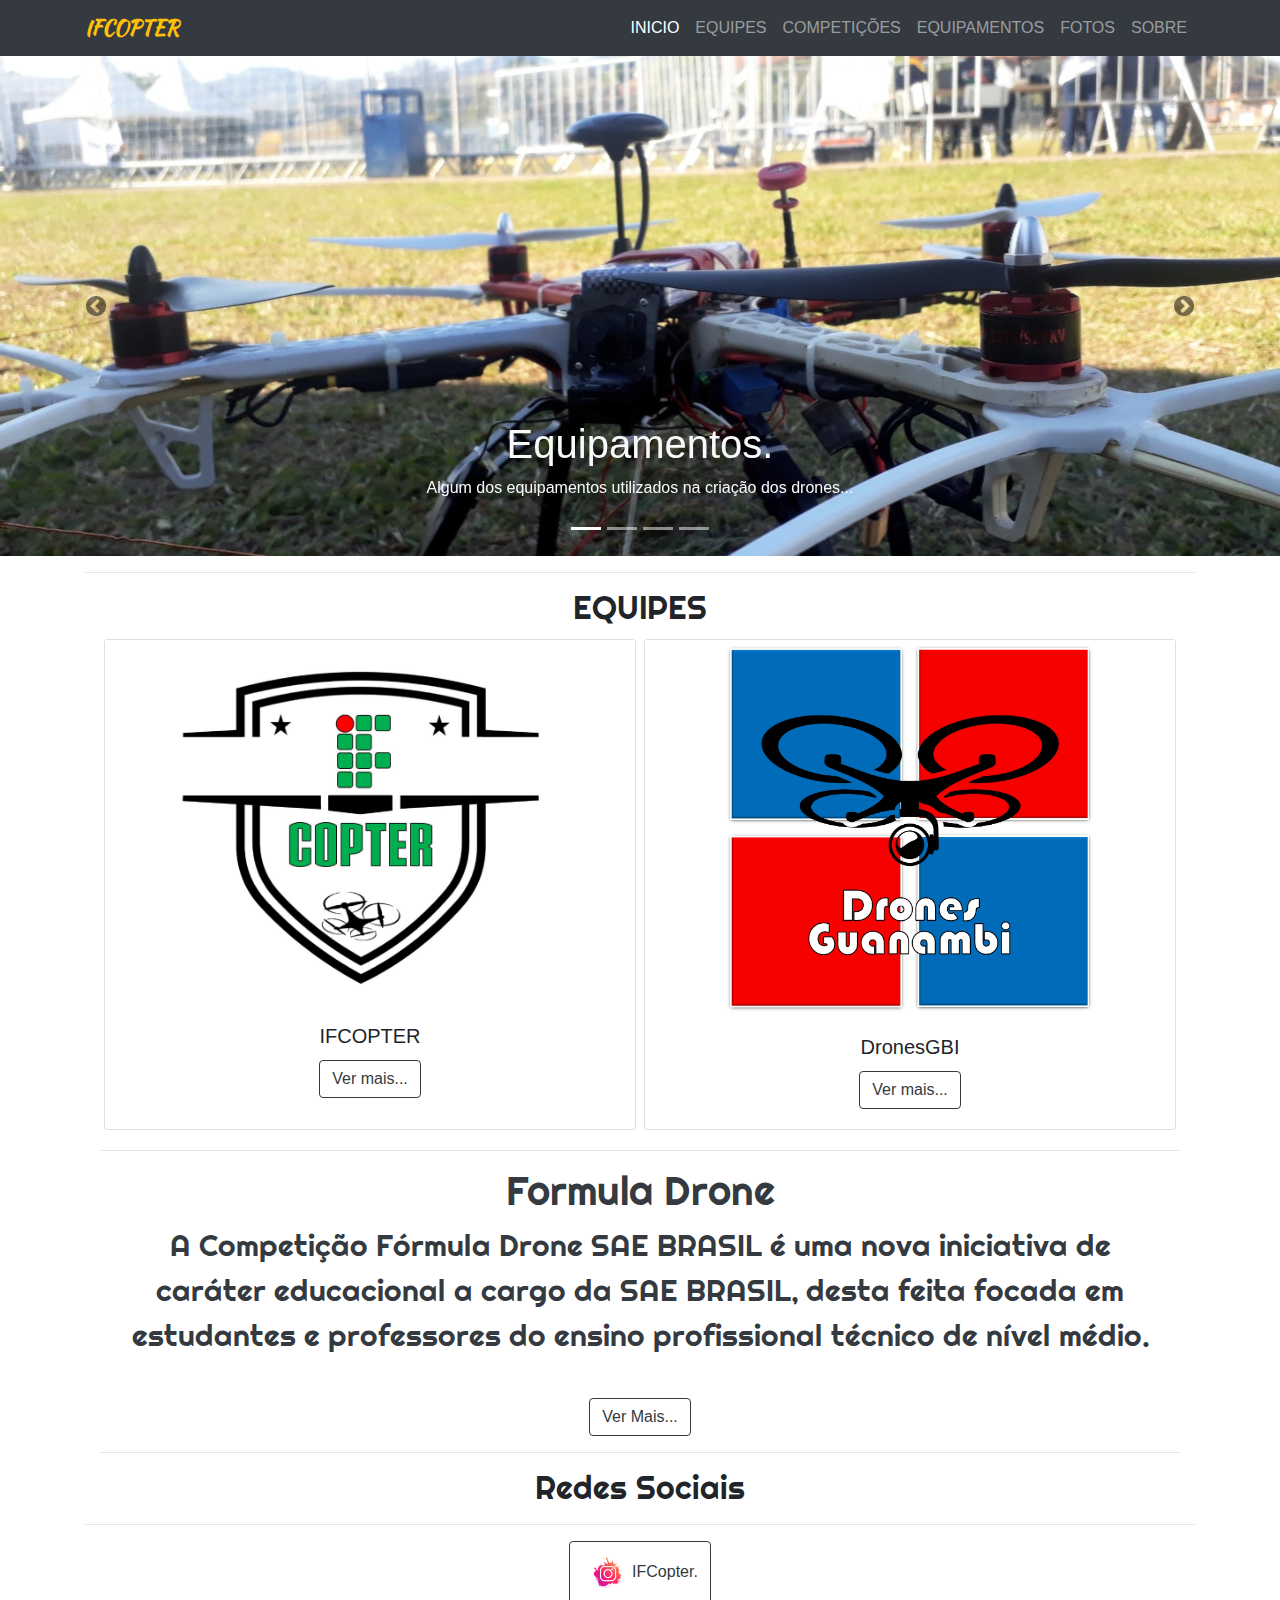
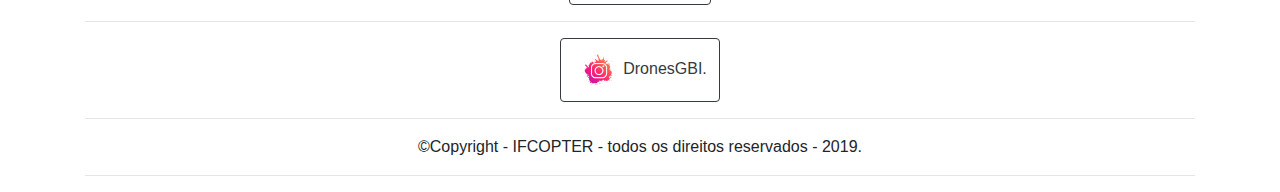
<file: index.html>
<!DOCTYPE html>
<html>
<head>
	<meta charset="utf-8">
	<meta name="viewport" content="width=device-width, initial-scale=1, shrink-to-fit=no">

	<link rel="stylesheet" href="css/bootstrap.min.css">
	<link rel="stylesheet" href="css/index.css">
	<link href="https://fonts.googleapis.com/css?family=Kaushan+Script&display=swap" rel="stylesheet">
	<link href="https://fonts.googleapis.com/css?family=Lobster&display=swap" rel="stylesheet">
	<link href="https://fonts.googleapis.com/css?family=Righteous&display=swap" rel="stylesheet">

	<script src="js/jquery-3.4.1.min.js"></script>
    <script src="js/bootstrap.min.js"></script>
    <script src="js/scroll.js"></script>

	<title>Pagina incial - IFCOPTER</title>
</head>
<body>
	<header>
		<nav class="navbar navbar-dark navbar-expand-lg sticky-top bg-dark">
			<div class="container">
				<a class="navbar-brand text-warning" style="font-family: Kaushan Script,cursive;font-weight: bold;" href="#">IFCOPTER</a>
				<button class="navbar-toggler navbar-toggler-right bg-warning" type="button" data-target="#navbarresponsivo" data-toggle="collapse" aria-controls="#navbarresponsivo" aria-expanded="false" aria-label="Botão expansivo do menu">
					<span class="navbar-toggler-icon"></span>
				</button>
				<div id="navbarresponsivo" class="collapse navbar-collapse">
					<ul class="nav navbar-nav ml-auto text-uppercase">
						<li class="nav-item" role="presentation">
							<a class="nav-link js-scroll-trigger active" href="#">inicio</a>
						</li>
						<li class="nav-item" role="presentation">
							<a class="nav-link js-scroll-trigger" href="equipe.html">equipes</a>
						</li>
						<li class="nav-item" role="presentation">
							<a class="nav-link js-scroll-trigger" href="competicoes.html">competições</a>
						</li>
						<li class="nav-item" role="presentation">
							<a class="nav-link js-scroll-trigger" href="equipamento.html">equipamentos</a>
						</li>
						<li class="nav-item" role="presentation">
							<a class="nav-link js-scroll-trigger" href="fotos.html">fotos</a>
						</li>
						<li class="nav-item" role="presentation">
							<a class="nav-link js-scroll-trigger" href="sobre.html">sobre</a>
						</li>
					</ul>
				</div>
			</div>
		</nav>
	</header>
	<main>
		
		<div id="carousel" class="carousel slide" data-ride="carousel">
            <ol class="carousel-indicators">
                <li data-target="#carousel" data-slide-to="0" class="active"></li>
                <li data-target="#carousel" data-slide-to="1"></li>
                <li data-target="#carousel" data-slide-to="2"></li>
                <li data-target="#carousel" data-slide-to="3"></li>
            </ol>
                <div class="carousel-inner" data-interval="1000">
                    <div class="carousel-item active">
                        <img class="d-block w-100"  src="img/Drones_3mod.png">
                        <div class="carousel-caption d-none d-md-block">
                            <h1 class="text-light">Equipamentos.</h1>
                            <p class="text-light">Algum dos equipamentos utilizados na criação dos drones...</p>
                        </div>
                    </div>
                    <div class="carousel-item">
                        <img class="d-block w-100"  src="img/FD2019_carossel_1.jpg">
                        <div class="carousel-caption d-none d-md-block">
                        	<h1 class="text-light">Destaques</h1>
                            <p class="text-light">Equipes IFCopter e DronesGBI na formula drone...</p>
                        </div>
                    </div>
                    <div class="carousel-item">
                        <img class="d-block w-100"  src="img/Drones_2mod.png">
                        <div class="carousel-caption d-none d-md-block">
                            <h1 class="text-light">Competições.</h1>
                            <p class="text-light">Drone estacionado em campo aberto durante uma competição...</p>
                        </div>
                    </div>
                    <div class="carousel-item">
                        <img class="d-block w-100"  src="img/Slide_4mod.jpg">
                        <div class="carousel-caption d-none d-md-block">
                        	<h1 class="text-light">Aulas.</h1>
                            <p class="text-light">Proff. Leandro ministrando aulas a respeito dos drones...</p>
                        </div>
                    </div>
                </div>
                <a class="carousel-control-prev" href="#carousel" role="button" data-slide="prev">
                    <span class="carousel-control-prev-icon" aria-hidden="true"></span>
                    <span class="sr-only">Anterior</span>
                </a>
                <a class="carousel-control-next" href="#carousel" role="button" data-slide="next">
                    <span class="carousel-control-next-icon" aria-hidden="true"></span>
                    <span class="sr-only">Próximo</span>
                </a>       
        
            </div>
            <div class="container">
            	<hr class="divider">
            	<!-- <div class="container text-dark text-center" style="font-family: 'Lobster', cursive;font-size: 30px;">
            		"Nem quem ganhar ou quem perder, vai ganhar ou perder, vai todo mundo perder"</br>Dilma Rouseff
            	</div>
            	<hr class="divider"> -->
            
            <div id="equipe" class="container text-center">
            	<h2 style="font-family: 'Righteous', cursive;">EQUIPES</h2>
            </div>
            <div class="container d-flex text-center">
            	<div class="card w-50 m-1">
            		<img class="img-fluid"  src="img/ifCopter_logoOficial - COR.jpg">
            		<div class="card-body">
					    <h5 class="card-title">IFCOPTER</h5>
					    <!-- <p class="card-text">Lorem ipsum dolor sit amet, consectetur adipiscing elit. Mauris laoreet, libero a rhoncus fringilla, dolor purus auctor odio, vel aliquam ipsum velit at justo...</p> -->
					    <a href="equipe.html#IFCopter" class="btn btn-outline-dark">Ver mais...</a>
				  </div>
            	</div>
            	<div class="card w-50 m-1">
            		<img class="img-fluid"  src="img/dronesGbi_logo.jpg">
            		<div class="card-body">
					    <h5 class="card-title">DronesGBI</h5>
					    <!-- <p class="card-text">Lorem ipsum dolor sit amet, consectetur adipiscing elit. Mauris laoreet, libero a rhoncus fringilla, dolor purus auctor odio, vel aliquam ipsum velit at justo...</p> -->
					    <a href="equipe.html#DronesGBI" class="btn btn-outline-dark">Ver mais...</a>
				  </div>
            	</div>
            	<hr class="divider">
            </div>
            <div class="container">
            	<hr class="divider">
            		<div class="container text-dark text-center">
            			<h1 style="font-family: 'Righteous', cursive;">Formula Drone</h1>
            			<p style="font-family: 'Righteous', cursive;font-size: 30px;">A Competição Fórmula Drone SAE BRASIL é uma nova iniciativa de caráter educacional a cargo da SAE BRASIL, desta feita focada em estudantes e professores do ensino profissional técnico de nível médio.</p></br>
            			<a href="http://portal.saebrasil.org.br/programas-estudantis/sae-brasil-helidesign" class="btn btn-outline-dark">Ver Mais...</a>
            		</div>
            	<hr class="divider">
            </div>
	</main>
	<footer>
		<div class="container text-center">
			<h2 style="font-family: 'Righteous', cursive;">Redes Sociais</h2>
			<hr class="divider">
		</div>
		<div class="container text-center redesoci">
			<a class="btn btn-outline-dark" href="https://www.instagram.com/if_copter/?hl=pt-br"><img class="img-fluid"  src="img/splashinstagram.png" style="width: 50px;">IFCopter.</a>
			<hr class="divider">
			<a class="btn btn-outline-dark" href="https://www.instagram.com/drones_guanambi/?hl=pt-br"><img class="img-fluid" src="img/splashinstagram.png" style="width: 50px;">DronesGBI.</a>
		</div>
		<div class="container">
			<hr class="divider">
			<div class="container text-center" >&copyCopyright - IFCOPTER -  todos os direitos reservados - 2019.</div>
			<hr class="divider">
		</div>
		<a href="#top" class="glyphicon glyphicon-chevron-up">
			<img src="img/uparrow.png" style="width: 50px;height: 50px;">
		</a>
	</footer>


</body>
</html>
</file>
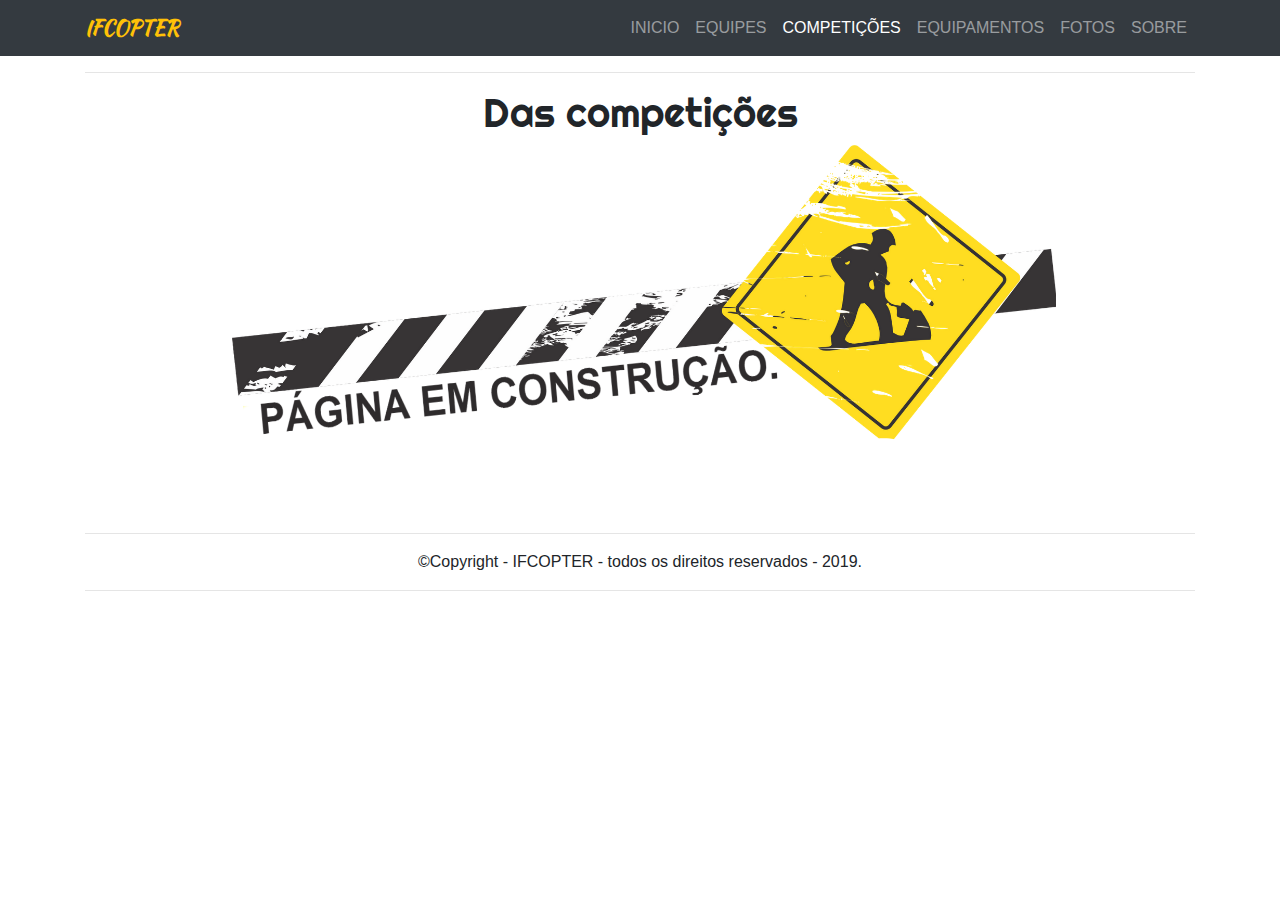
<file: competicoes.html>
<!DOCTYPE html>
<html>
<head>
    <meta charset="utf-8">
    <meta name="viewport" content="width=device-width, initial-scale=1, shrink-to-fit=no">

    <link rel="stylesheet" href="css/bootstrap.min.css">
    <link rel="stylesheet" href="css/index.css">
    <link href="https://fonts.googleapis.com/css?family=Kaushan+Script&display=swap" rel="stylesheet">
    <link href="https://fonts.googleapis.com/css?family=Lobster&display=swap" rel="stylesheet">
    <link href="https://fonts.googleapis.com/css?family=Righteous&display=swap" rel="stylesheet">

    <script src="js/jquery-3.4.1.min.js"></script>
    <script src="js/bootstrap.min.js"></script>
    <script src="js/scroll.js"></script>

    <title>Competições - IFCOPTER</title>
</head>
<body>
    <header>
        <nav class="navbar navbar-dark navbar-expand-lg sticky-top bg-dark">
            <div class="container">
                <a class="navbar-brand text-warning" style="font-family: Kaushan Script,cursive;font-weight: bold;" href="#">IFCOPTER</a>
                <button class="navbar-toggler navbar-toggler-right bg-warning" type="button" data-target="#navbarresponsivo" data-toggle="collapse" aria-controls="#navbarresponsivo" aria-expanded="false" aria-label="Botão expansivo do menu">
                    <span class="navbar-toggler-icon"></span>
                </button>
                <div id="navbarresponsivo" class="collapse navbar-collapse">
                    <ul class="nav navbar-nav ml-auto text-uppercase">
                        <li class="nav-item" role="presentation">
                            <a class="nav-link js-scroll-trigger" href="index.html">inicio</a>
                        </li>
                        <li class="nav-item" role="presentation">
                            <a class="nav-link js-scroll-trigger" href="equipe.html">equipes</a>
                        </li>
                        <li class="nav-item" role="presentation">
                            <a class="nav-link js-scroll-trigger active" href="#">competições</a>
                        </li>
                        <li class="nav-item" role="presentation">
                            <a class="nav-link js-scroll-trigger" href="equipamento.html">equipamentos</a>
                        </li>
                        <li class="nav-item" role="presentation">
                            <a class="nav-link js-scroll-trigger" href="fotos.html">fotos</a>
                        </li>
                        <li class="nav-item" role="presentation">
                            <a class="nav-link js-scroll-trigger" href="sobre.html">sobre</a>
                        </li>
                    </ul>
                </div>
            </div>
        </nav>
    </header>
	<main>
        <div class="container">
            <hr class="divider">
            <h1 class="text-center" style="font-family: 'Righteous', cursive;">Das competições</h1>
        </div>
		<div class="container text-center">
            <img src="img/desenvolvimento.png" class="w-75" alt="Imagem informando que a pagina ainda está em desenvolvimento">
        </div>
	</main>
	<footer>
		<div class="container">
            <hr class="divider">
            <div class="container text-center">&copyCopyright - IFCOPTER -  todos os direitos reservados - 2019.</div>
            <hr class="divider">
        </div>
        <a href="#top" class="glyphicon glyphicon-chevron-up">
            <img src="img/uparrow.png" style="width: 50px;height: 50px;">
        </a>
	</footer>

</body>
</html>
</file>
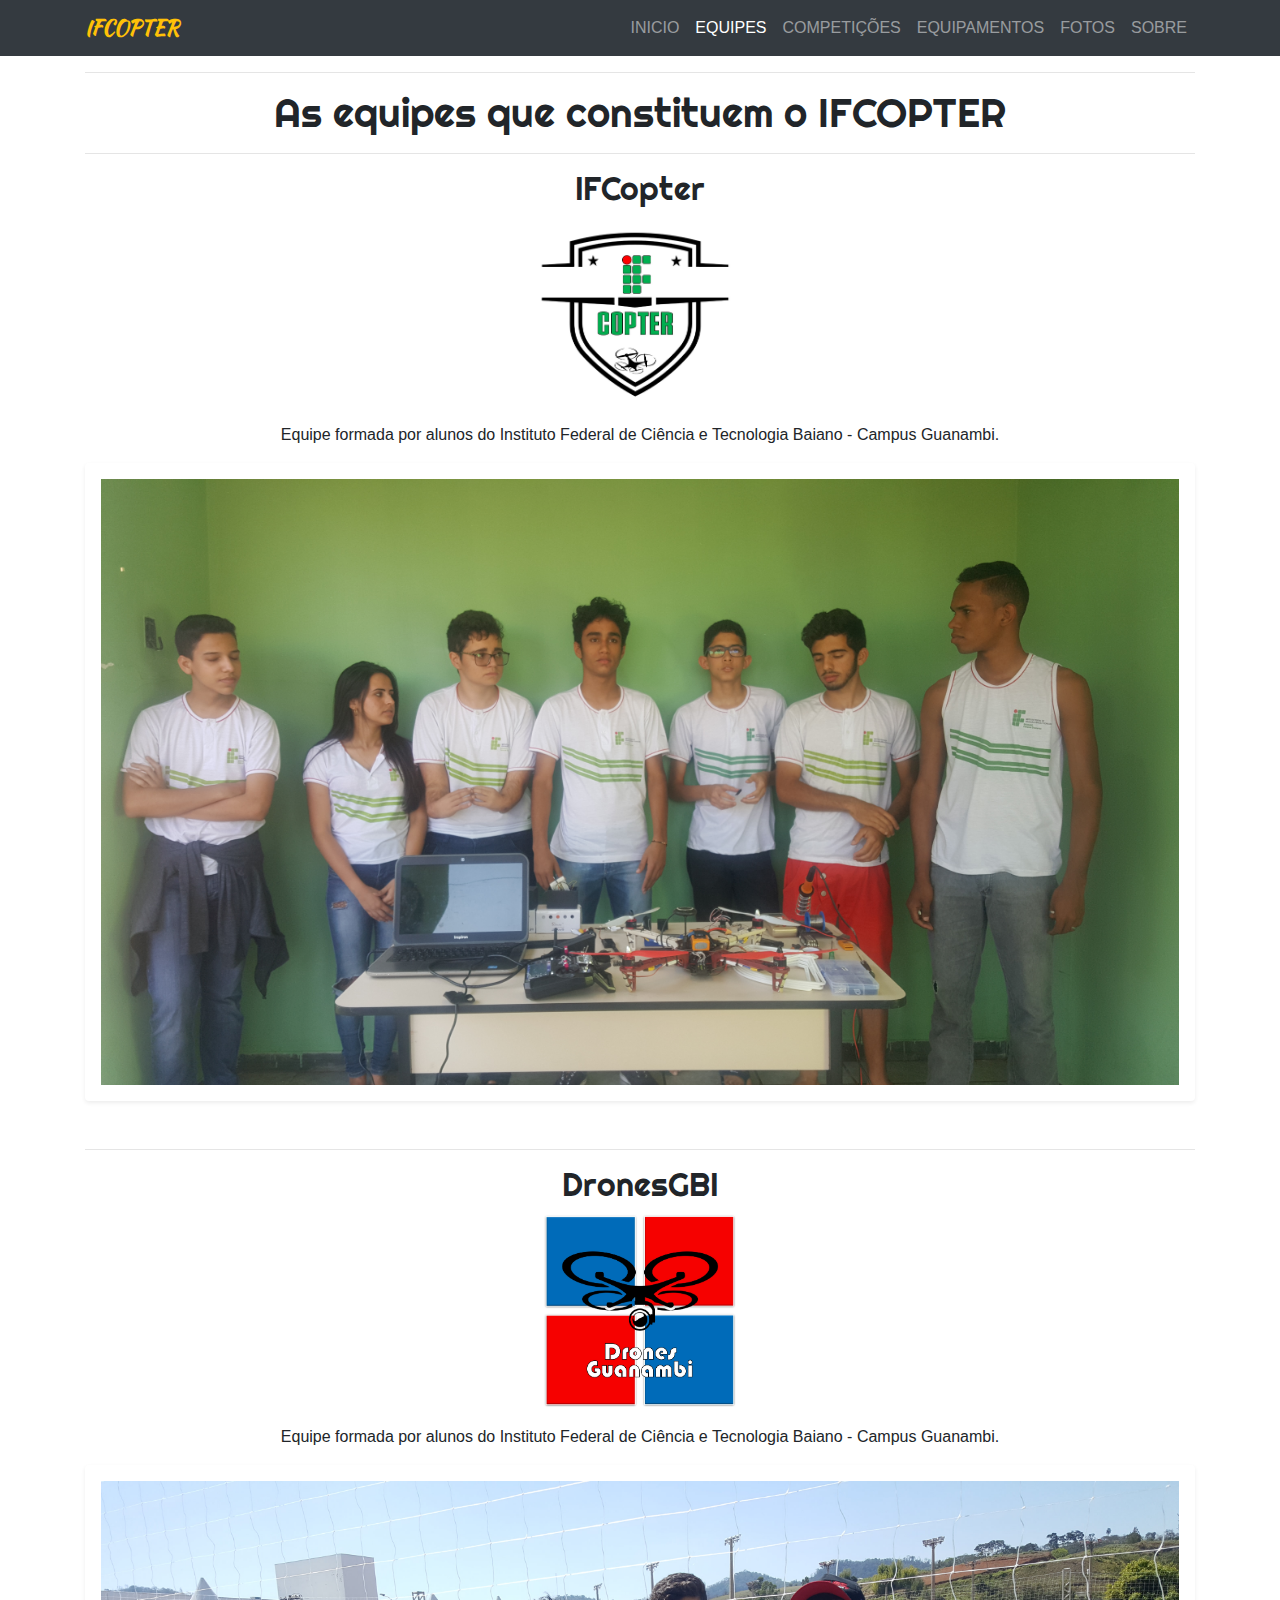
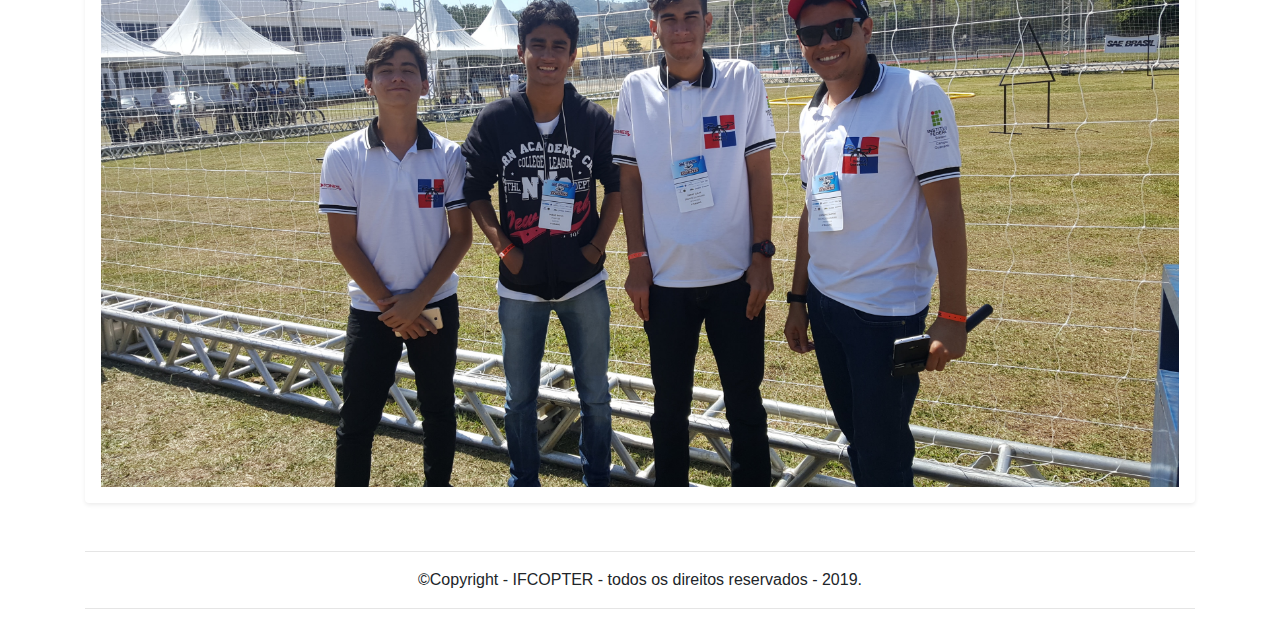
<file: equipe.html>
<!DOCTYPE html>
<html>
<head>
    <meta charset="utf-8">
    <meta name="viewport" content="width=device-width, initial-scale=1, shrink-to-fit=no">

    <link rel="stylesheet" href="css/bootstrap.min.css">
    <link rel="stylesheet" href="css/index.css">
    <link href="https://fonts.googleapis.com/css?family=Kaushan+Script&display=swap" rel="stylesheet">
    <link href="https://fonts.googleapis.com/css?family=Lobster&display=swap" rel="stylesheet">
    <link href="https://fonts.googleapis.com/css?family=Righteous&display=swap" rel="stylesheet">

    <script src="js/jquery-3.4.1.min.js"></script>
    <script src="js/bootstrap.min.js"></script>
    <script src="js/scroll.js"></script>

    <title>Equipes - IFCOPTER</title>
</head>
<body>
    <header>
        <nav class="navbar navbar-dark navbar-expand-lg sticky-top bg-dark">
            <div class="container">
                <a class="navbar-brand text-warning" style="font-family: Kaushan Script,cursive;font-weight: bold;" href="#">IFCOPTER</a>
                <button class="navbar-toggler navbar-toggler-right bg-warning" type="button" data-target="#navbarresponsivo" data-toggle="collapse" aria-controls="#navbarresponsivo" aria-expanded="false" aria-label="Botão expansivo do menu">
                    <span class="navbar-toggler-icon"></span>
                </button>
                <div id="navbarresponsivo" class="collapse navbar-collapse">
                    <ul class="nav navbar-nav ml-auto text-uppercase">
                        <li class="nav-item" role="presentation">
                            <a class="nav-link js-scroll-trigger" href="index.html">inicio</a>
                        </li>
                        <li class="nav-item" role="presentation">
                            <a class="nav-link js-scroll-trigger active" href="#">equipes</a>
                        </li>
                        <li class="nav-item" role="presentation">
                            <a class="nav-link js-scroll-trigger" href="competicoes.html">competições</a>
                        </li>
                        <li class="nav-item" role="presentation">
                            <a class="nav-link js-scroll-trigger" href="equipamento.html">equipamentos</a>
                        </li>
                        <li class="nav-item" role="presentation">
                            <a class="nav-link js-scroll-trigger" href="fotos.html">fotos</a>
                        </li>
                        <li class="nav-item" role="presentation">
                            <a class="nav-link js-scroll-trigger" href="sobre.html">sobre</a>
                        </li>
                    </ul>
                </div>
            </div>
        </nav>
    </header>
	<main>
		<div class="container">
            <hr class="divider">
            <h1 class="text-center" style="font-family: 'Righteous', cursive;">As equipes que constituem o IFCOPTER</h1>
            <hr class="divider">
        </div>
        <div class="container">
            <h2 class="text-center" style="font-family: 'Righteous', cursive;" id="IFCopter">
                IFCopter
            </h2>
            <center>
                <figure class="w-25">
                    <img class="img-fluid"  src="img/ifCopter_logoOficial - COR.jpg">
                </figure>
            </center>
            <p class="text-center">
                Equipe formada por alunos do Instituto Federal de Ciência e Tecnologia Baiano - Campus Guanambi.
            </p>
            <figure class="shadow-sm p-3 mb-5 bg-white rounded">
                <img class="img-fluid" src="img/IFCopter_Equipe1.jpg">
            </figure>
        </div>
        <div class="container">
            <hr class="divider">
        </div>
        <div class="container">
            <h2 class="text-center" style="font-family: 'Righteous', cursive;" id="DronesGBI">
                DronesGBI
            </h2>
            <center>
                <figure class="w-25">
                    <img class="img-fluid"  src="img/dronesGbi_logo.jpg">
                </figure>
            </center>
            <p class="text-center">
                Equipe formada por alunos do Instituto Federal de Ciência e Tecnologia Baiano - Campus Guanambi.
            </p>
            <figure class="shadow-sm p-3 mb-5 bg-white rounded">
                <img class="img-fluid" src="img/DronesGBI_Equipe1.jpg">
            </figure>
        </div>
	</main>
	<footer>
		<div class="container">
			<hr class="divider">
            <div class="container text-center">&copyCopyright - IFCOPTER -  todos os direitos reservados - 2019.</div>
            <hr class="divider">
        </div>
        <a href="#top" class="glyphicon glyphicon-chevron-up">
            <img src="img/uparrow.png" style="width: 50px;height: 50px;">
        </a>
	</footer>

</body>
</html>
</file>
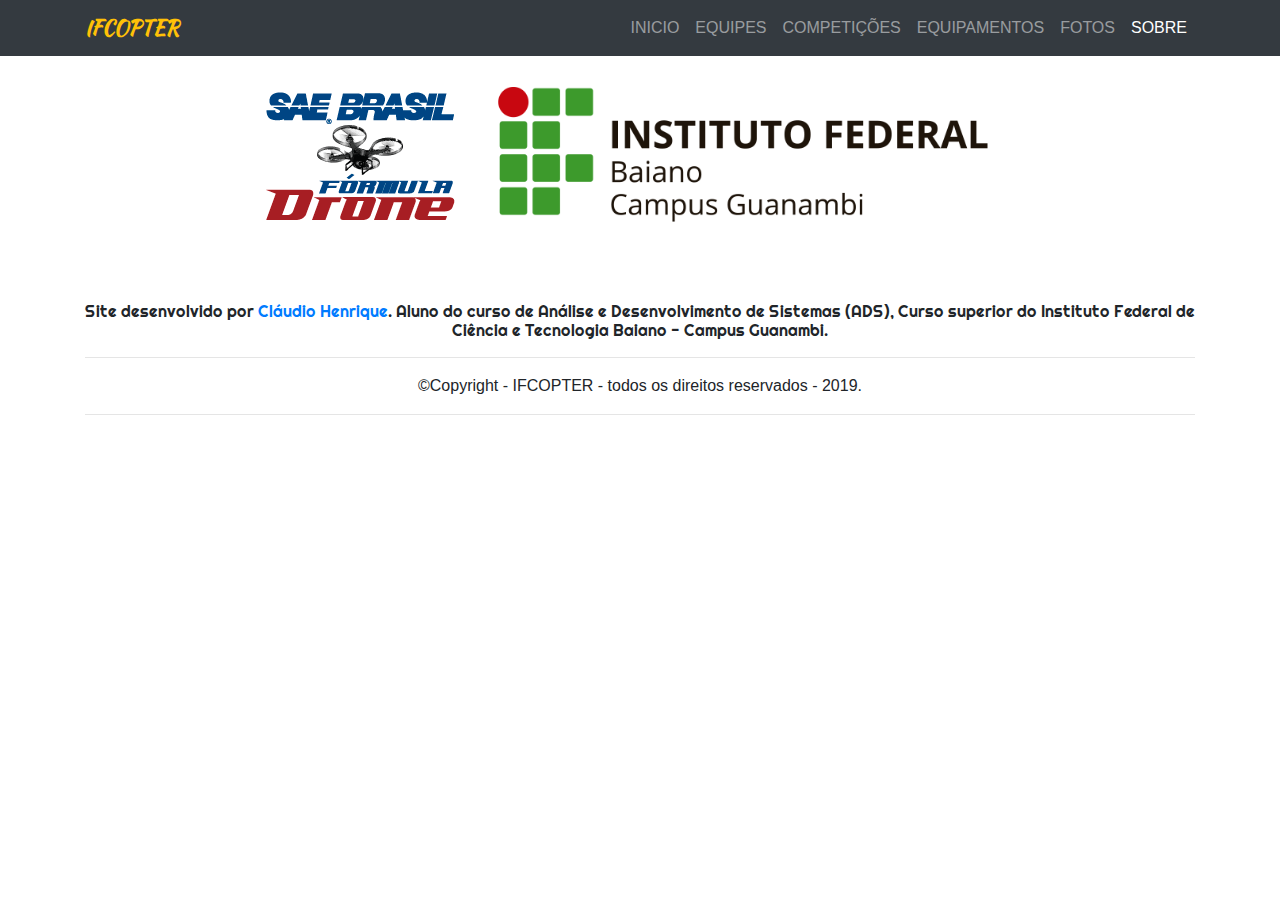
<file: sobre.html>
<!DOCTYPE html>
<html>
<head>
    <meta charset="utf-8">
    <meta name="viewport" content="width=device-width, initial-scale=1, shrink-to-fit=no">

    <link rel="stylesheet" href="css/bootstrap.min.css">
    <link rel="stylesheet" href="css/index.css">
    <link href="https://fonts.googleapis.com/css?family=Kaushan+Script&display=swap" rel="stylesheet">
    <link href="https://fonts.googleapis.com/css?family=Lobster&display=swap" rel="stylesheet">
    <link href="https://fonts.googleapis.com/css?family=Righteous&display=swap" rel="stylesheet">

    <script src="js/jquery-3.4.1.min.js"></script>
    <script src="js/bootstrap.min.js"></script>
    <script src="js/scroll.js"></script>

    <title>Sobre - IFCOPTER</title>
</head>
<body>
    <header>
        <nav class="navbar navbar-dark navbar-expand-lg sticky-top bg-dark">
            <div class="container">
                <a class="navbar-brand text-warning" style="font-family: Kaushan Script,cursive;font-weight: bold;" href="#">IFCOPTER</a>
                <button class="navbar-toggler navbar-toggler-right bg-warning" type="button" data-target="#navbarresponsivo" data-toggle="collapse" aria-controls="#navbarresponsivo" aria-expanded="false" aria-label="Botão expansivo do menu">
                    <span class="navbar-toggler-icon"></span>
                </button>
                <div id="navbarresponsivo" class="collapse navbar-collapse">
                    <ul class="nav navbar-nav ml-auto text-uppercase">
                        <li class="nav-item" role="presentation">
                            <a class="nav-link js-scroll-trigger" href="index.html">inicio</a>
                        </li>
                        <li class="nav-item" role="presentation">
                            <a class="nav-link js-scroll-trigger" href="equipe.html">equipes</a>
                        </li>
                        <li class="nav-item" role="presentation">
                            <a class="nav-link js-scroll-trigger" href="competicoes.html">competições</a>
                        </li>
                        <li class="nav-item" role="presentation">
                            <a class="nav-link js-scroll-trigger" href="equipamento.html">equipamentos</a>
                        </li>
                        <li class="nav-item" role="presentation">
                            <a class="nav-link js-scroll-trigger" href="fotos.html">fotos</a>
                        </li>
                        <li class="nav-item" role="presentation">
                            <a class="nav-link js-scroll-trigger active" href="#">sobre</a>
                        </li>
                    </ul>
                </div>
            </div>
        </nav>
    </header>
	<main>
        <div class="container">
            <center>
                <img class="img-fluid" src="img/logodrone.jpg">
                <img class="img-fluid w-50" src="img/logoif2.png">
            </center>
        </div>
        <div class="container mt-5">
            <h6 class="text-center" style="font-family: 'Righteous', cursive;">Site desenvolvido por <a href="mailto:claudio.henrique.fdasilva@gmail.com">Cláudio Henrique</a>. Aluno do curso de Análise e Desenvolvimento de Sistemas (ADS), Curso superior do Instituto Federal de Ciência e Tecnologia Baiano - Campus Guanambi.</h6>
        </div>
	</main>
	<footer>
		<div class="container">
            <hr class="divider">
            <div class="container text-center">&copyCopyright - IFCOPTER -  todos os direitos reservados - 2019.</div>
            <hr class="divider">
        </div>
        <a href="#top" class="glyphicon glyphicon-chevron-up">
            <img src="img/uparrow.png" style="width: 50px;height: 50px;">
        </a>
	</footer>

</body>
</html>
</file>
<file: css/index.css>
.link-menu a:hover
{
	background-color:#ffcc00;
	color:black !important;
	border-radius: 4px;
}
.divider-warning
{
	border-color: #ffcc00;
}

.navbar-toggler-icon
{
	background-image: url(../img/menu.png);
}
.carousel-control-prev-icon
{
	background-image: url(../img/seta-esquerda.png);
	background-size: 100%;
}
.carousel-control-next-icon
{
	background-image: url(../img/seta-direita.png);
	background-size: 100%;
}
.background-img
{
	background-color: black;
}
.paralax
{
	height: 25px;
}
.redesoci figure a
{
	text-decoration: none;
}
.redesoci figure
{
	margin-left: 0;
}
.redesoci figure a img
{
	width: 50px;
}
a[href="#top"]{
    padding:5px;
    position:fixed;
    top: 90%;
    right:40px;
    display:none;
    font-size: 25px;
    width: 50px;
    height: 50px;
}
a[href="#top"]:hover{
    text-decoration:none;
}
</file>
